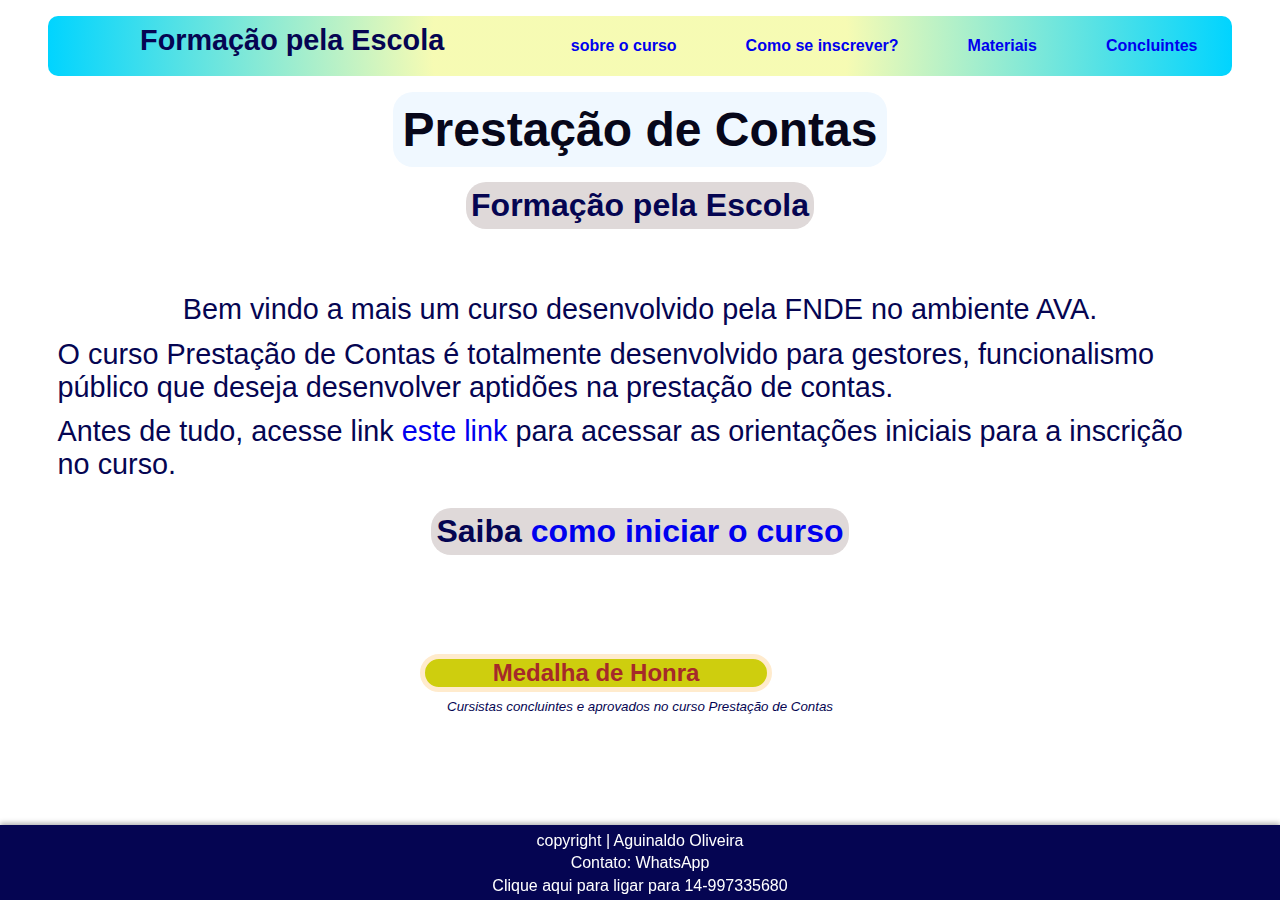
<file: index.html>
<!DOCTYPE html>
<html lang="pt-br">

<head>
	<meta charset="UTF-8" />
	<meta name="viewport" content="width=device-width, initial-scale=1.0" />
	<link rel="stylesheet" href="style.css" />
	<title>Prestação de Contas - Formação Pela Escola</title>
</head>

<body>
	<header>
		<nav>
			<div class="menu">


				<p>Formação pela Escola</p>
				
				<a href="sobre.html">sobre o curso</a>
				<a href="inscricao.html">Como se inscrever?</a>
				<a href="materiais.html">Materiais</a>
				<a href="concluintes.html">Concluintes</a>

			</div>
		</nav>



	</header>


	<main>

		<h1>Prestação de Contas</h1>
		<h2>Formação pela Escola</h2>

		<p>Bem vindo a mais um curso desenvolvido pela FNDE no ambiente AVA.</p>
		<p>
			O curso Prestação de Contas é totalmente desenvolvido para gestores,
			funcionalismo público que deseja desenvolver aptidões na prestação de contas.
		</p>

		<p>
			Antes de tudo, acesse link
			<a href="inscricao.html">
				<bold>este link</bold>
			</a> para acessar as
			orientações iniciais para a inscrição no curso.
		</p>


		<h2>Saiba <a href="InicioCurso.html"> como iniciar o curso</a></h2>
		</p>


		<a href="concluintes.html"</a><h3 class="honra">Medalha de Honra</h3>
		<p class="parmini">Cursistas concluintes e aprovados no curso Prestação de Contas</p>
	</main>


	<footer>

		<footer>

			<p>copyright | Aguinaldo Oliveira
			<p>Contato: <a
					href="https://api.whatsapp.com/send/?phone=%2B5514997335680&text&type=phone_number&app_absent=0">WhatsApp</a>
			</p>
			<p><a href="tel:+5514997335680">Clique aqui para ligar para 14-997335680 </a></p>


		</footer>


	</footer>
</body>

</html>
</file>
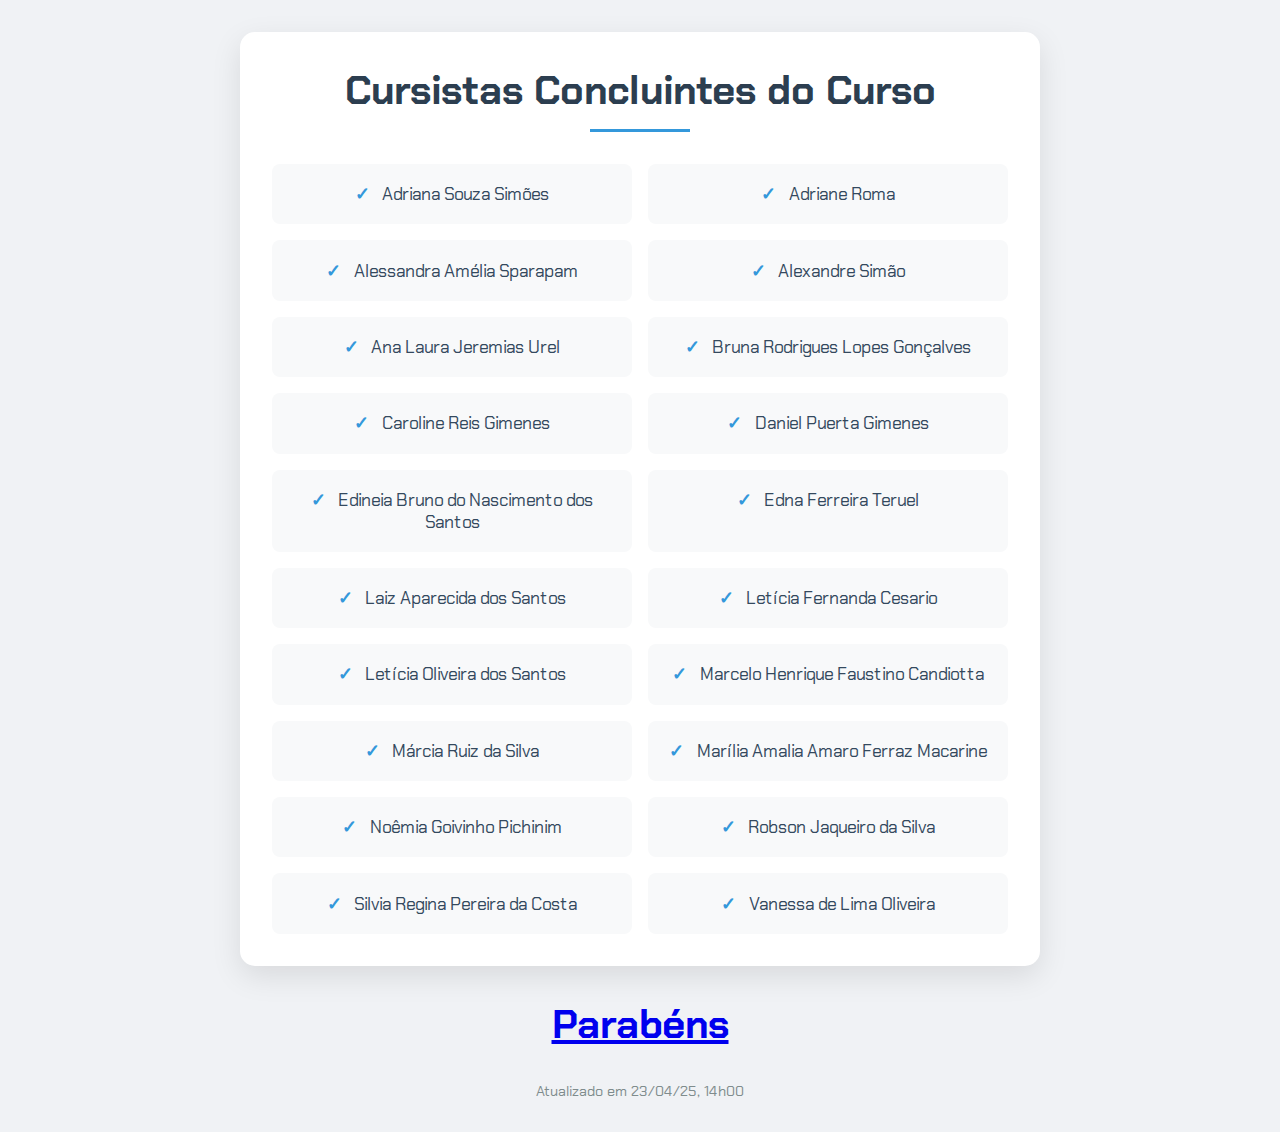
<file: concluintes.html>
<!DOCTYPE html>
<html lang="pt-br">

<head>
    <meta charset="UTF-8">
    <meta name="viewport" content="width=device-width, initial-scale=1.0">
    <title>Cursistas Concluintes</title>
    <style>
        @import url('https://fonts.googleapis.com/css2?family=Chakra+Petch:ital,wght@0,300;0,400;0,500;0,600;0,700;1,300;1,400;1,500;1,600;1,700&family=Open+Sans:ital,wght@0,300..800;1,300..800&family=Poppins:ital,wght@0,100;0,200;0,300;0,400;0,500;0,600;0,700;0,800;0,900;1,100;1,200;1,300;1,400;1,500&family=Roboto:ital,wght@0,100..900;1,100..900&family=Sarala:wght@400;700&display=swap');

        * {
            margin: 0;
            padding: 0;
            box-sizing: border-box;
            font-family: 'Chakra Petch', sans-serif;
        }

        html {
            font-size: 'Chakra Petch', Tahoma, Geneva, Verdana, sans-serif;
        }

        body {
            background: #f0f2f5;
            padding: 2rem;
        }

        .container {
            max-width: 800px;
            margin: 0 auto;
            background: white;
            padding: 2rem;
            border-radius: 15px;
            box-shadow: 0 10px 30px rgba(0, 0, 0, 0.1);
        }

        h2 {
            color: #2c3e50;
            text-align: center;
            font-size: 2.5rem;
            margin-bottom: 2rem;
            position: relative;
            padding-bottom: 1rem;
        }

        h2::after {
            content: '';
            position: absolute;
            bottom: 0;
            left: 50%;
            transform: translateX(-50%);
            width: 100px;
            height: 3px;
            background: #3498db;
        }

        .lista-cursistas {
            display: grid;
            grid-template-columns: repeat(auto-fit, minmax(250px, 1fr));
            gap: 1rem;
        }

        .lista-cursistas p {
            background: #f8f9fa;
            padding: 1.2rem;
            border-radius: 8px;
            color: #34495e;
            font-size: 1.1rem;
            transition: all 0.3s ease;
            text-align: center;
            position: relative;
            overflow: hidden;
        }

        .lista-cursistas p::before {
            content: '✓';
            color: #3498db;
            margin-right: 0.8rem;
            font-weight: bold;
        }

        .lista-cursistas p:hover {
            transform: translateY(-3px);
            box-shadow: 0 5px 15px rgba(52, 152, 219, 0.2);
            background: #fff;
        }

        .parc {
            text-align: center;
            margin-top: 2rem;
            font-size: 2.5rem;
            color: #2980b9;
        }

        .footpar {
            text-align: center;
            margin-top: 2rem;
            font-size: 0.9rem;
            color: #7f8c8d;


        }

        @media (max-width: 480px) {
            .container {
                padding: 1rem;
            }

            h2 {
                font-size: 1.8rem;
            }

            .lista-cursistas p {
                font-size: 1rem;
                padding: 1rem;
            }
        }
    </style>
</head>

<body>
    <div class="container">
        <h2>Cursistas Concluintes do Curso</h2>
        <div class="lista-cursistas">
            <p>Adriana Souza Simões</p>
            <p>Adriane Roma</p>
            <p>Alessandra Amélia Sparapam</p>
            <p>Alexandre Simão</p>
            <p>Ana Laura Jeremias Urel</p>
            <p>Bruna Rodrigues Lopes Gonçalves</p>
            <p>Caroline Reis Gimenes</p>
            <p>Daniel Puerta Gimenes</p>
            <p>Edineia Bruno do Nascimento dos Santos</p>
            <p>Edna Ferreira Teruel</p>
            <p>Laiz Aparecida dos Santos</p>
            <p>Letícia Fernanda Cesario</p>
            <p>Letícia Oliveira dos Santos</p>
            <p>Marcelo Henrique Faustino Candiotta</p>
            <p>Márcia Ruiz da Silva</p>
            <p>Marília Amalia Amaro Ferraz Macarine</p>
            <p>Noêmia Goivinho Pichinim</p>
            <p>Robson Jaqueiro da Silva</p>
            <p>Silvia Regina Pereira da Costa</p>
            <p>Vanessa de Lima Oliveira</p>
        </div>
    </div>

    <h3 class="parc"><a href="parabens.html">Parabéns</a></h3>
</body>


<footer>
    <p class="footpar">Atualizado em 23/04/25, 14h00</p>

</footer>

</html>
</file>
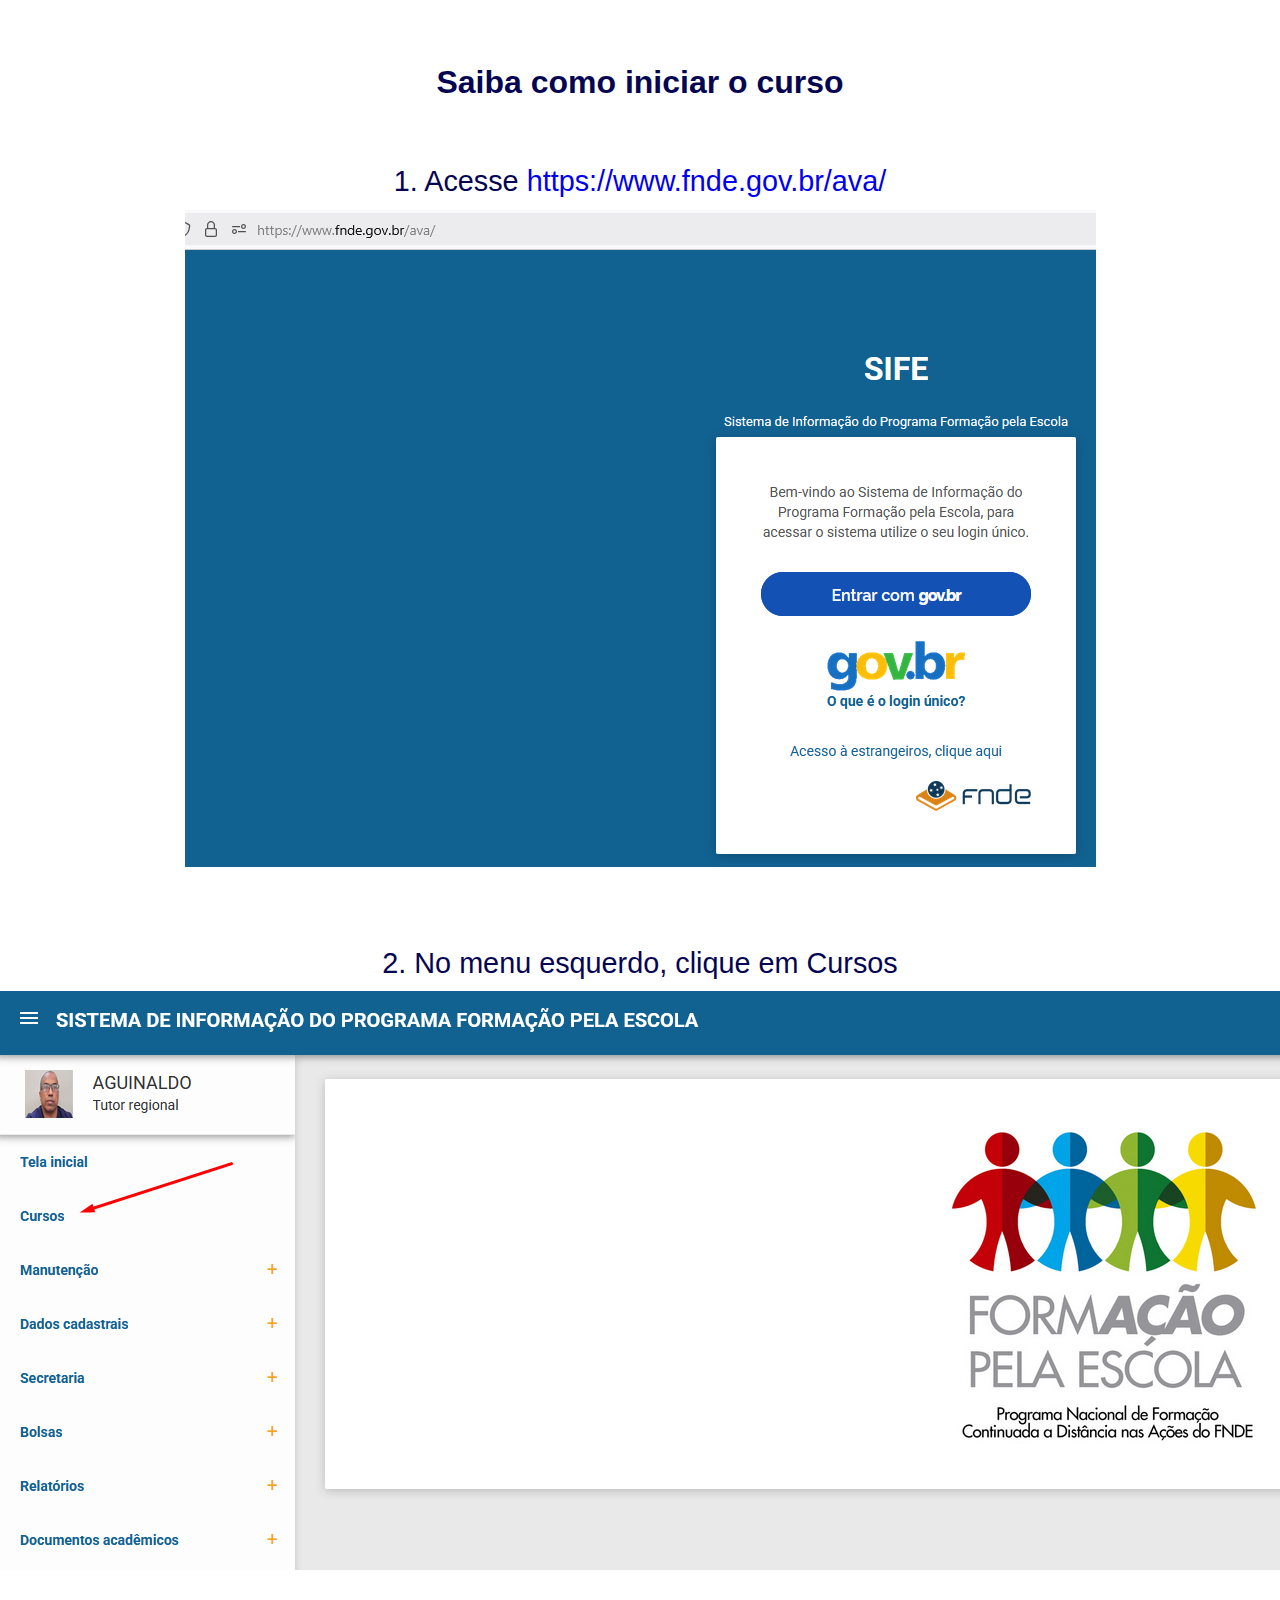
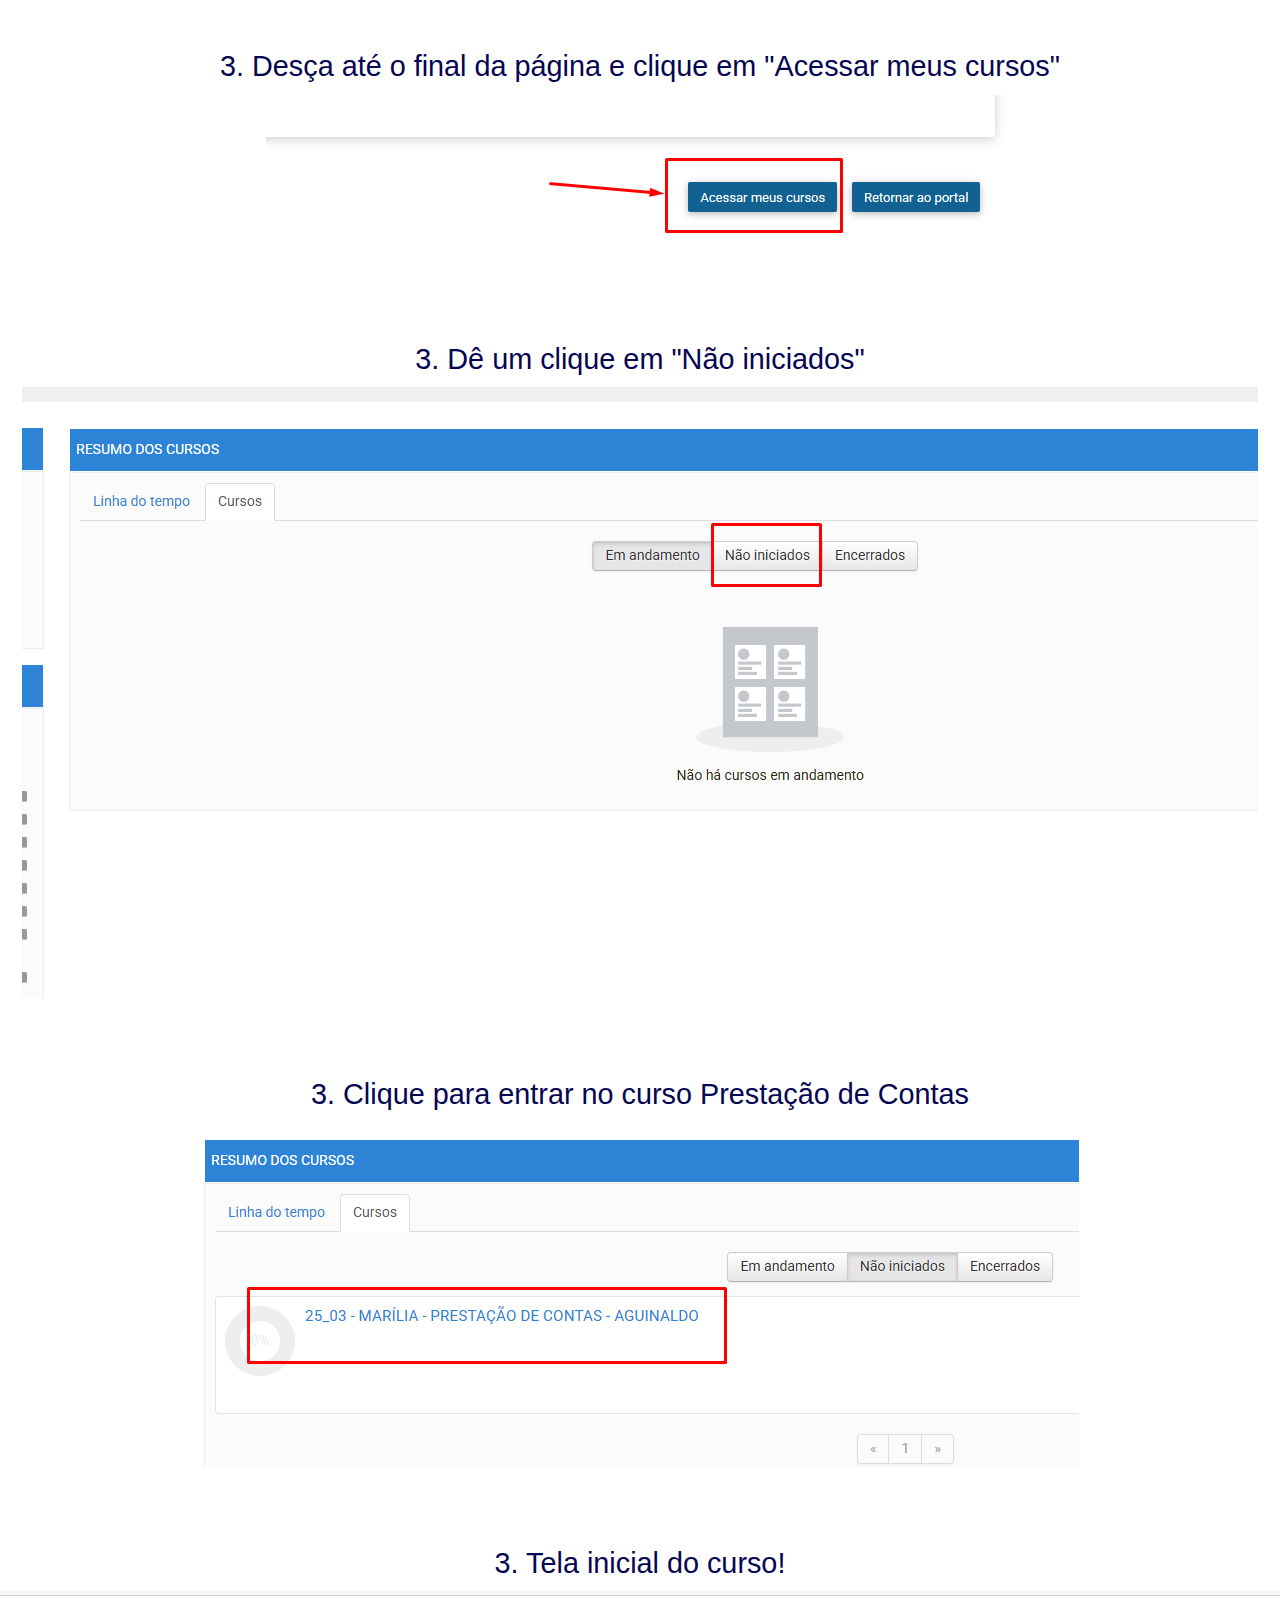
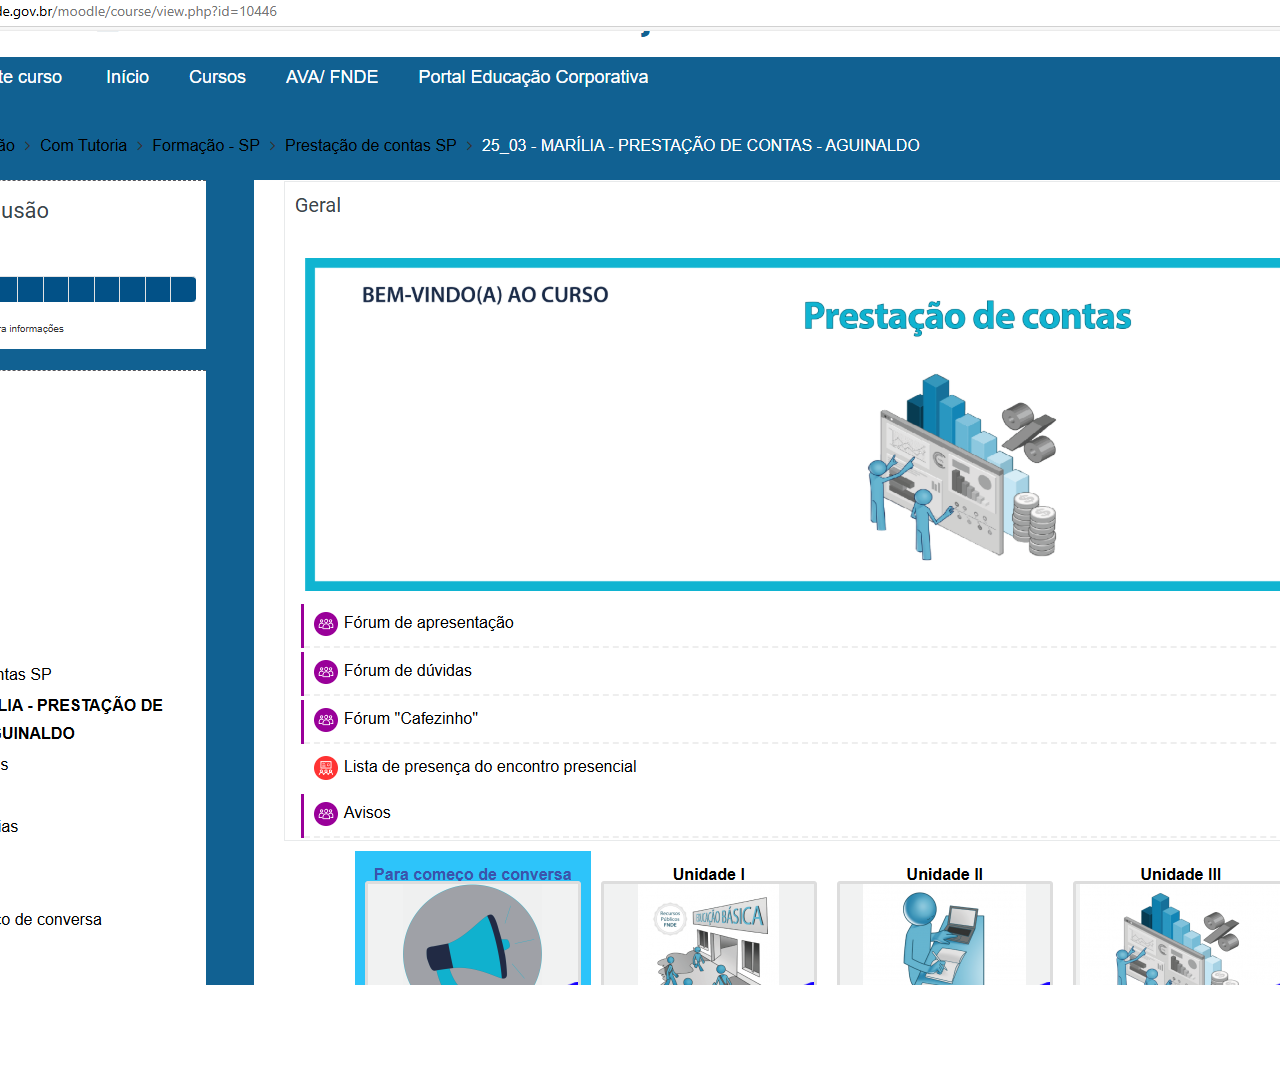
<file: InicioCurso.html>
<!DOCTYPE html>
<html lang="en">
<head>
    <meta charset="UTF-8">
    <meta name="viewport" content="width=device-width, initial-scale=1.0">
    <link rel="stylesheet" href="style.css">
    <title>InicioCurso</title>
</head>
<body>
    <h2>Saiba como iniciar o curso</h2>
<div class="inicio">
<p>1. Acesse  <a href="www.fnde.gov.br/ava/">https://www.fnde.gov.br/ava/ </a></p>
    <img src="img/fnde1.1.png" alt="">
</div>


<div class="inicio">
    <p>2. No menu esquerdo, clique em Cursos </p>
   <img src="img/fnde1.png" alt="">

    </div>


    
<div class="inicio">
    <p>3. Desça até o final da página e clique em "Acessar meus cursos" </p>
   <img src="img/fnde3.png" alt="">

    </div>

        
<div class="inicio">
    <p>3. Dê um clique em "Não iniciados" </p>
   <img src="img/fnde4x.png" alt="">

    </div>


            
<div class="inicio">
    <p>3. Clique para entrar no curso Prestação de Contas </p>
   <img src="img/fnde5.png" alt="">

    </div>


    <div class="inicio">
        <p>3. Tela inicial do curso! </p>
       <img src="img/fnde6.png" alt="">
    
        </div>
   
        




   
</body>
</html>
</file>
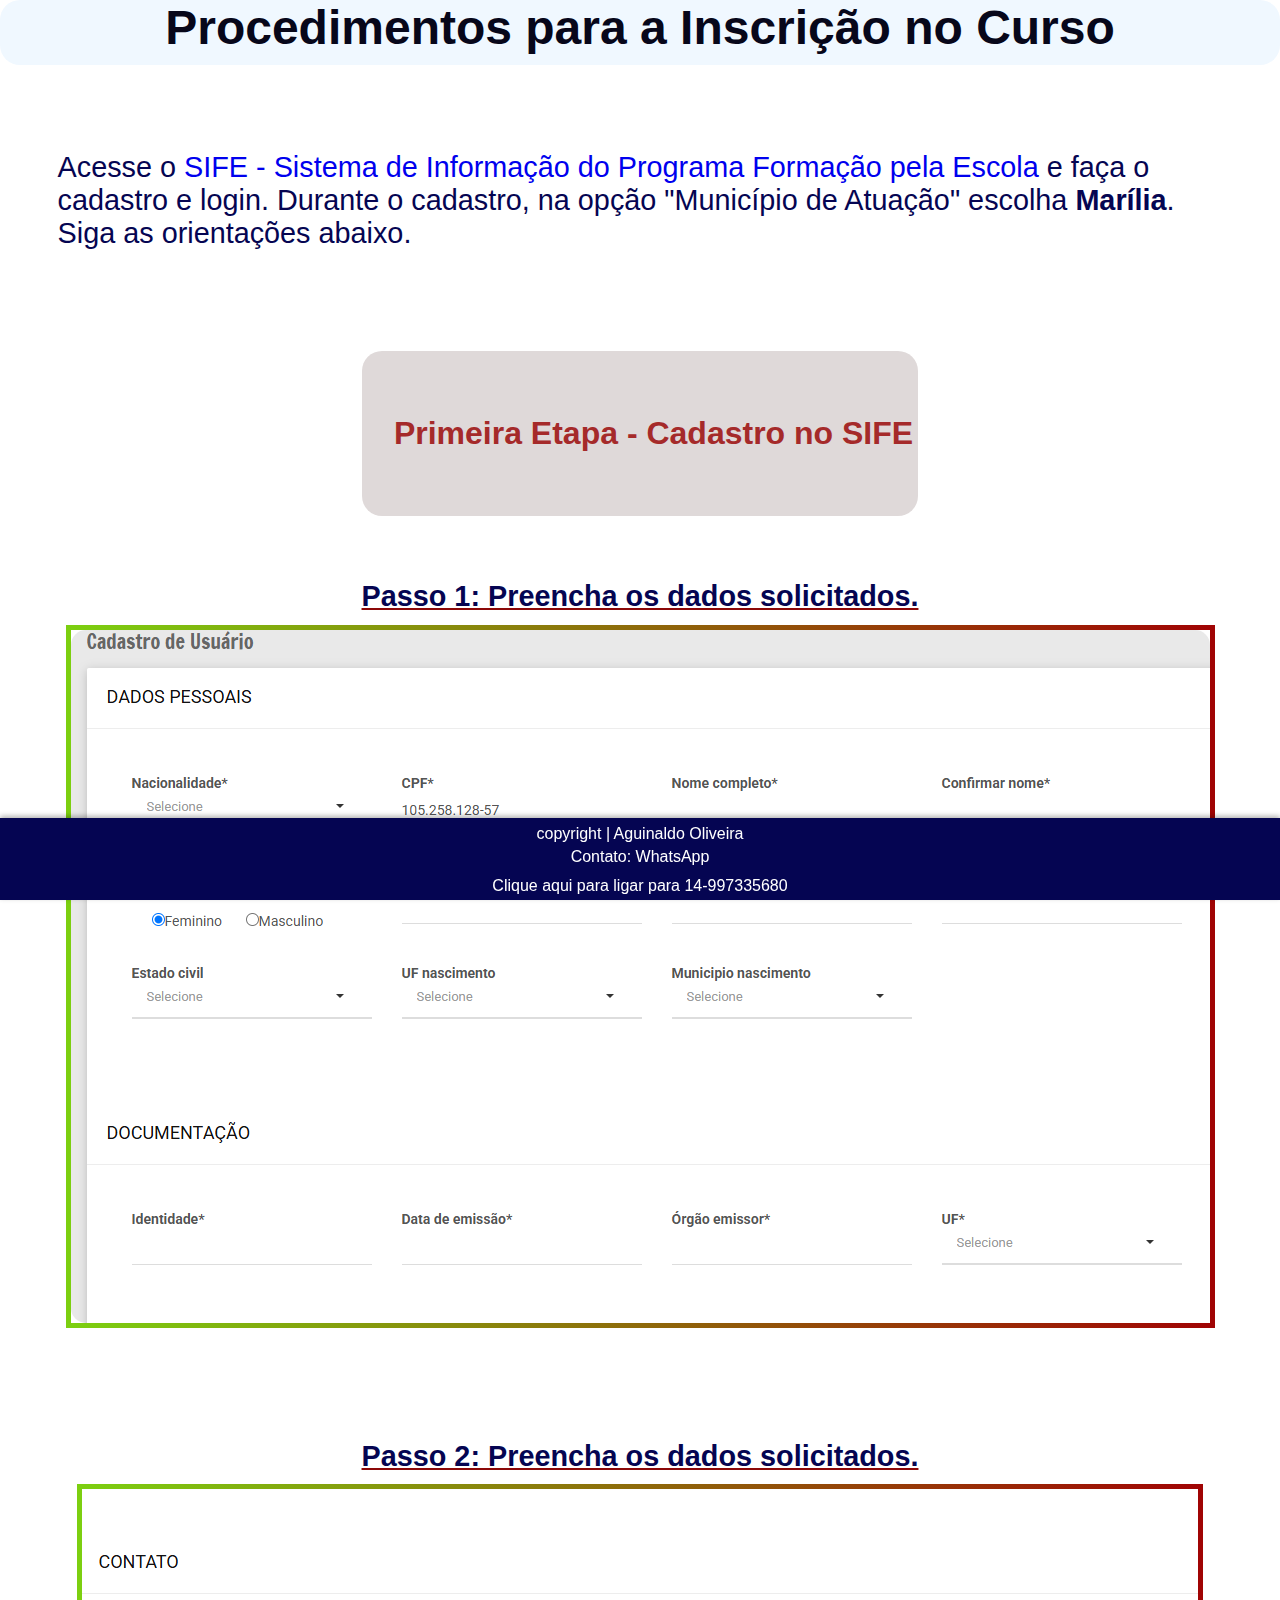
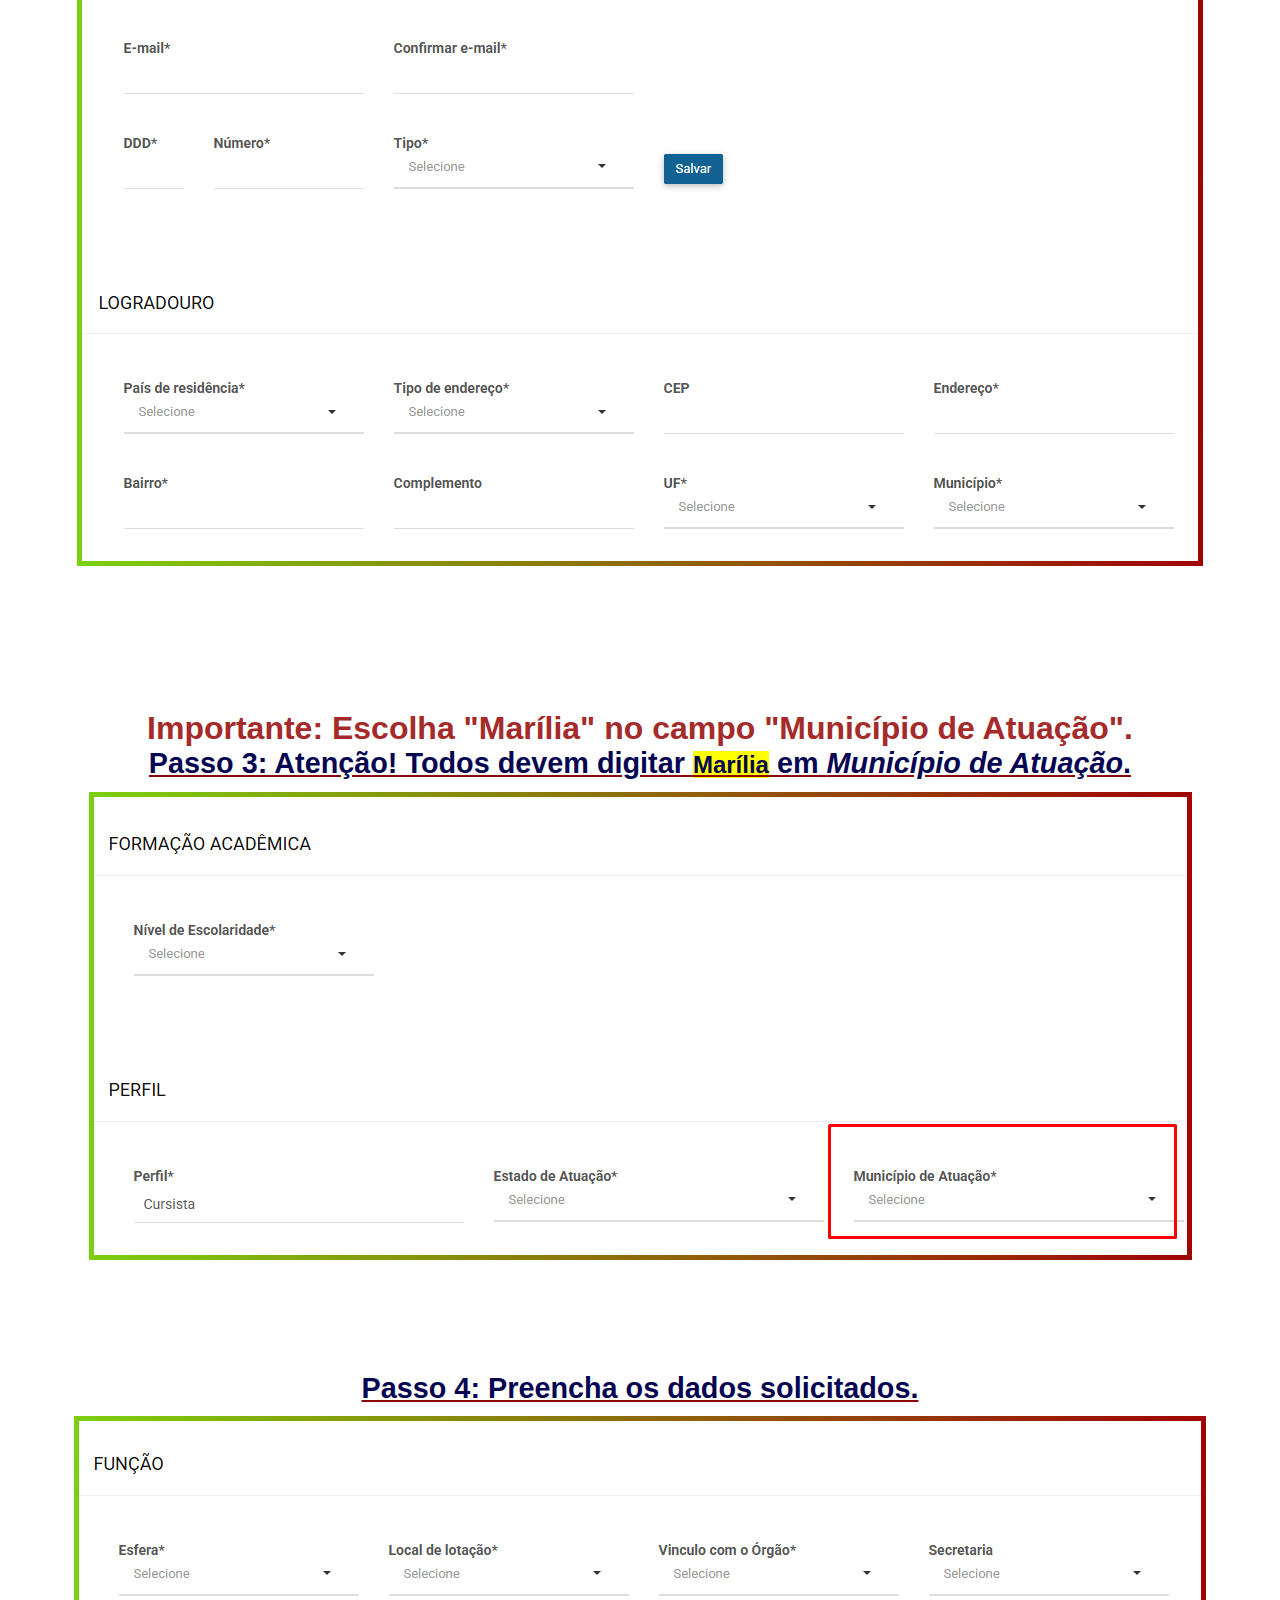
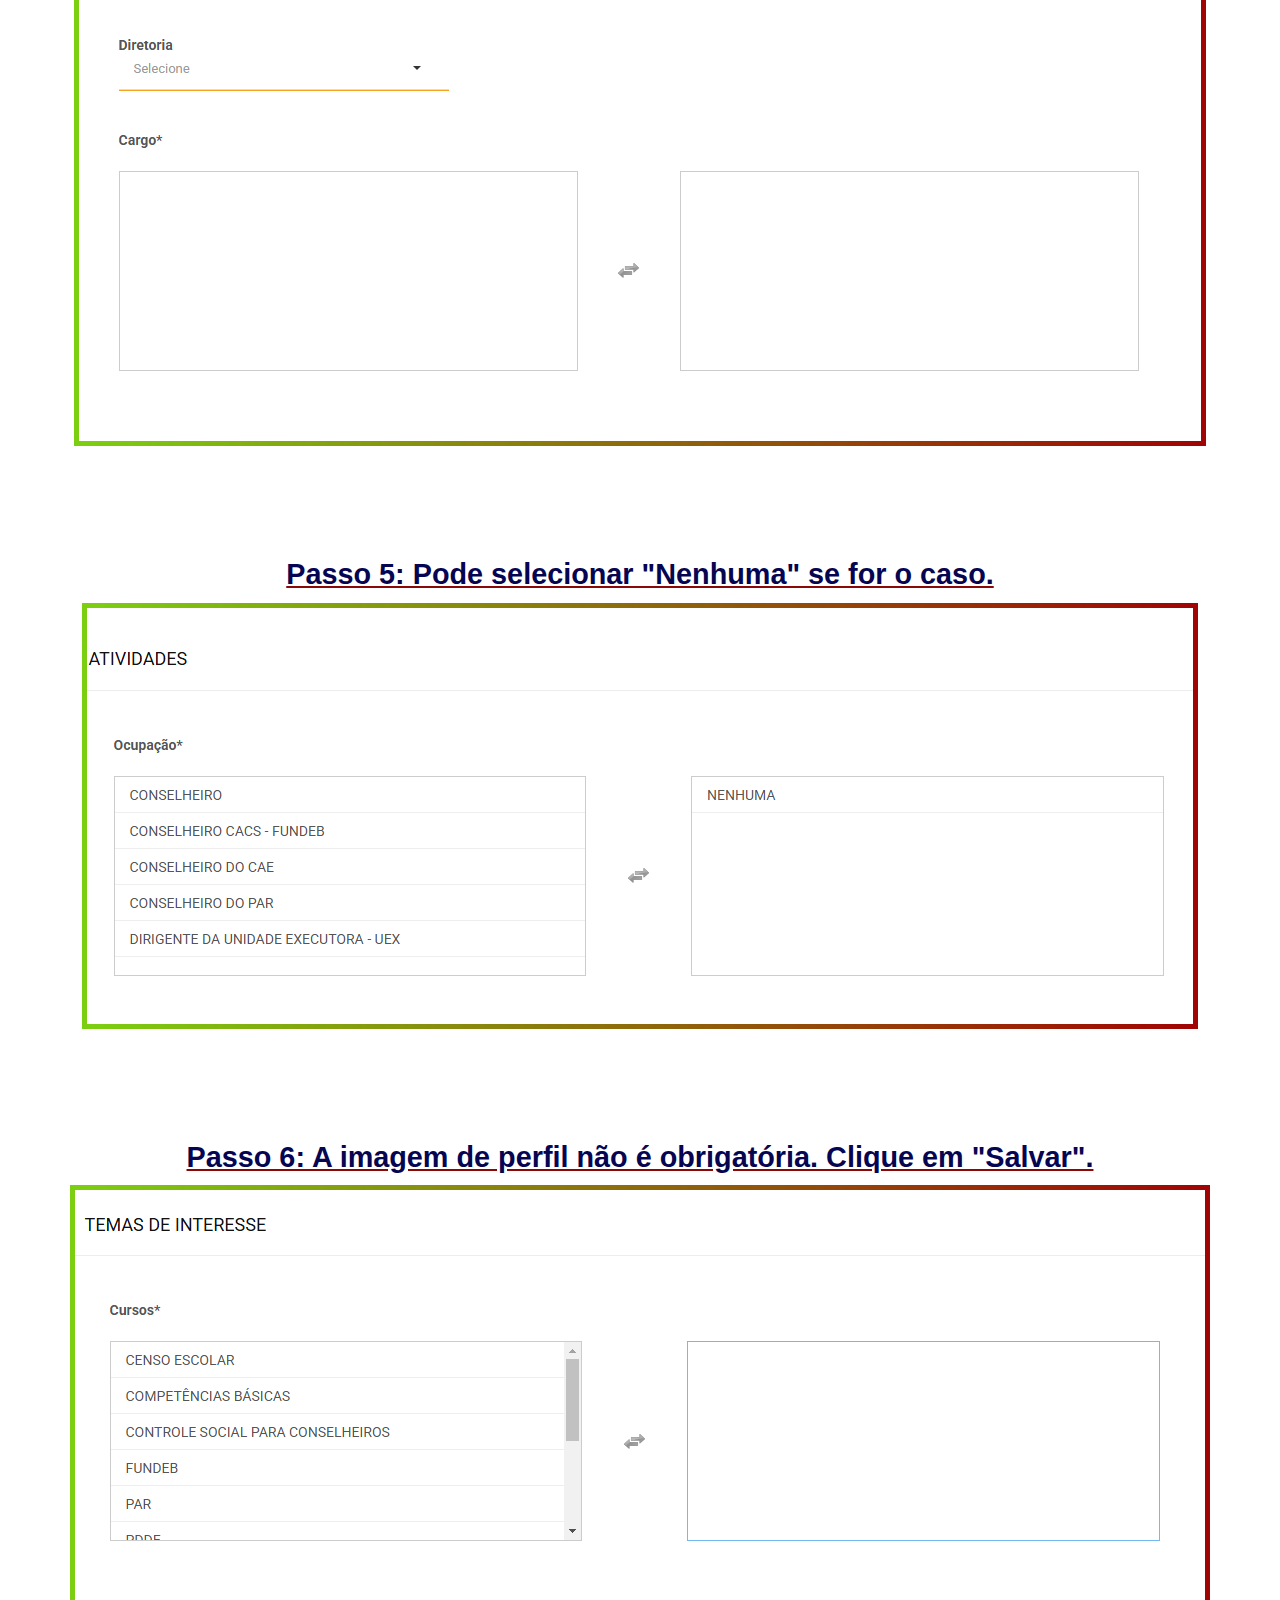
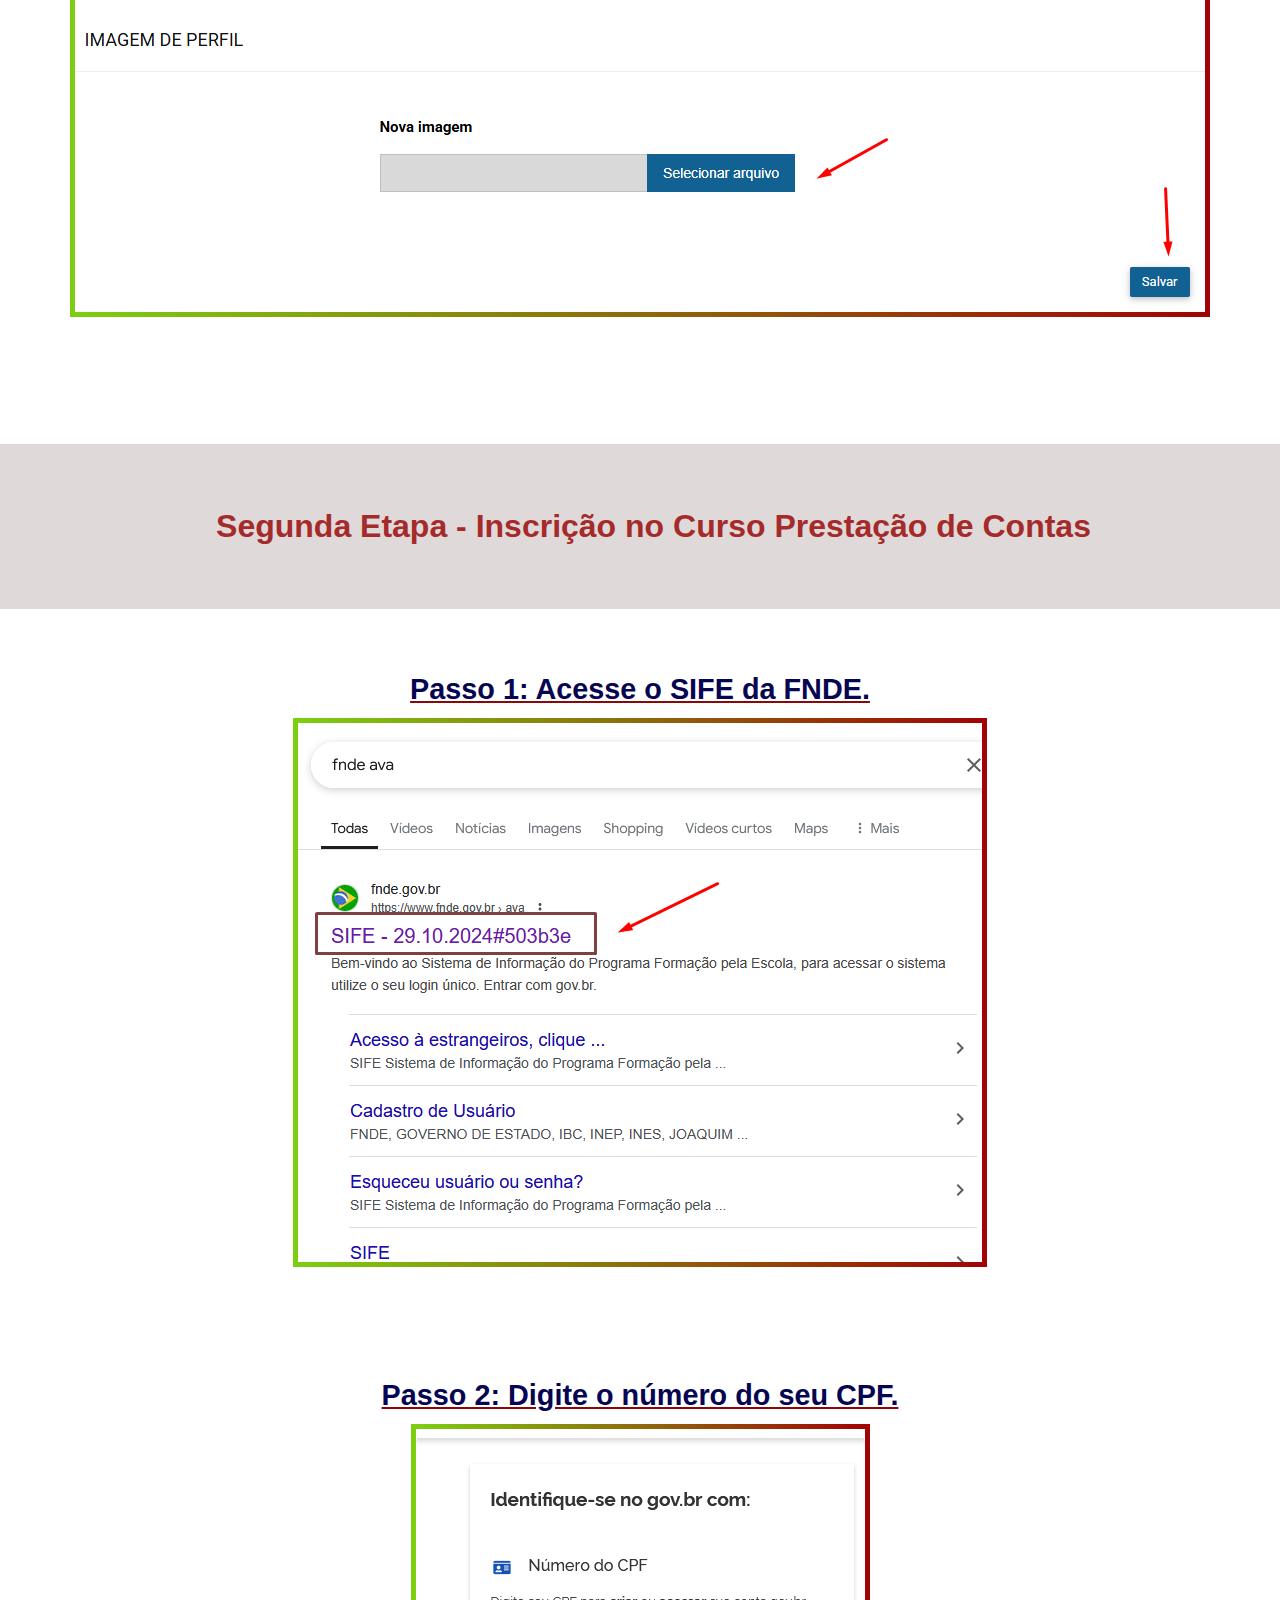
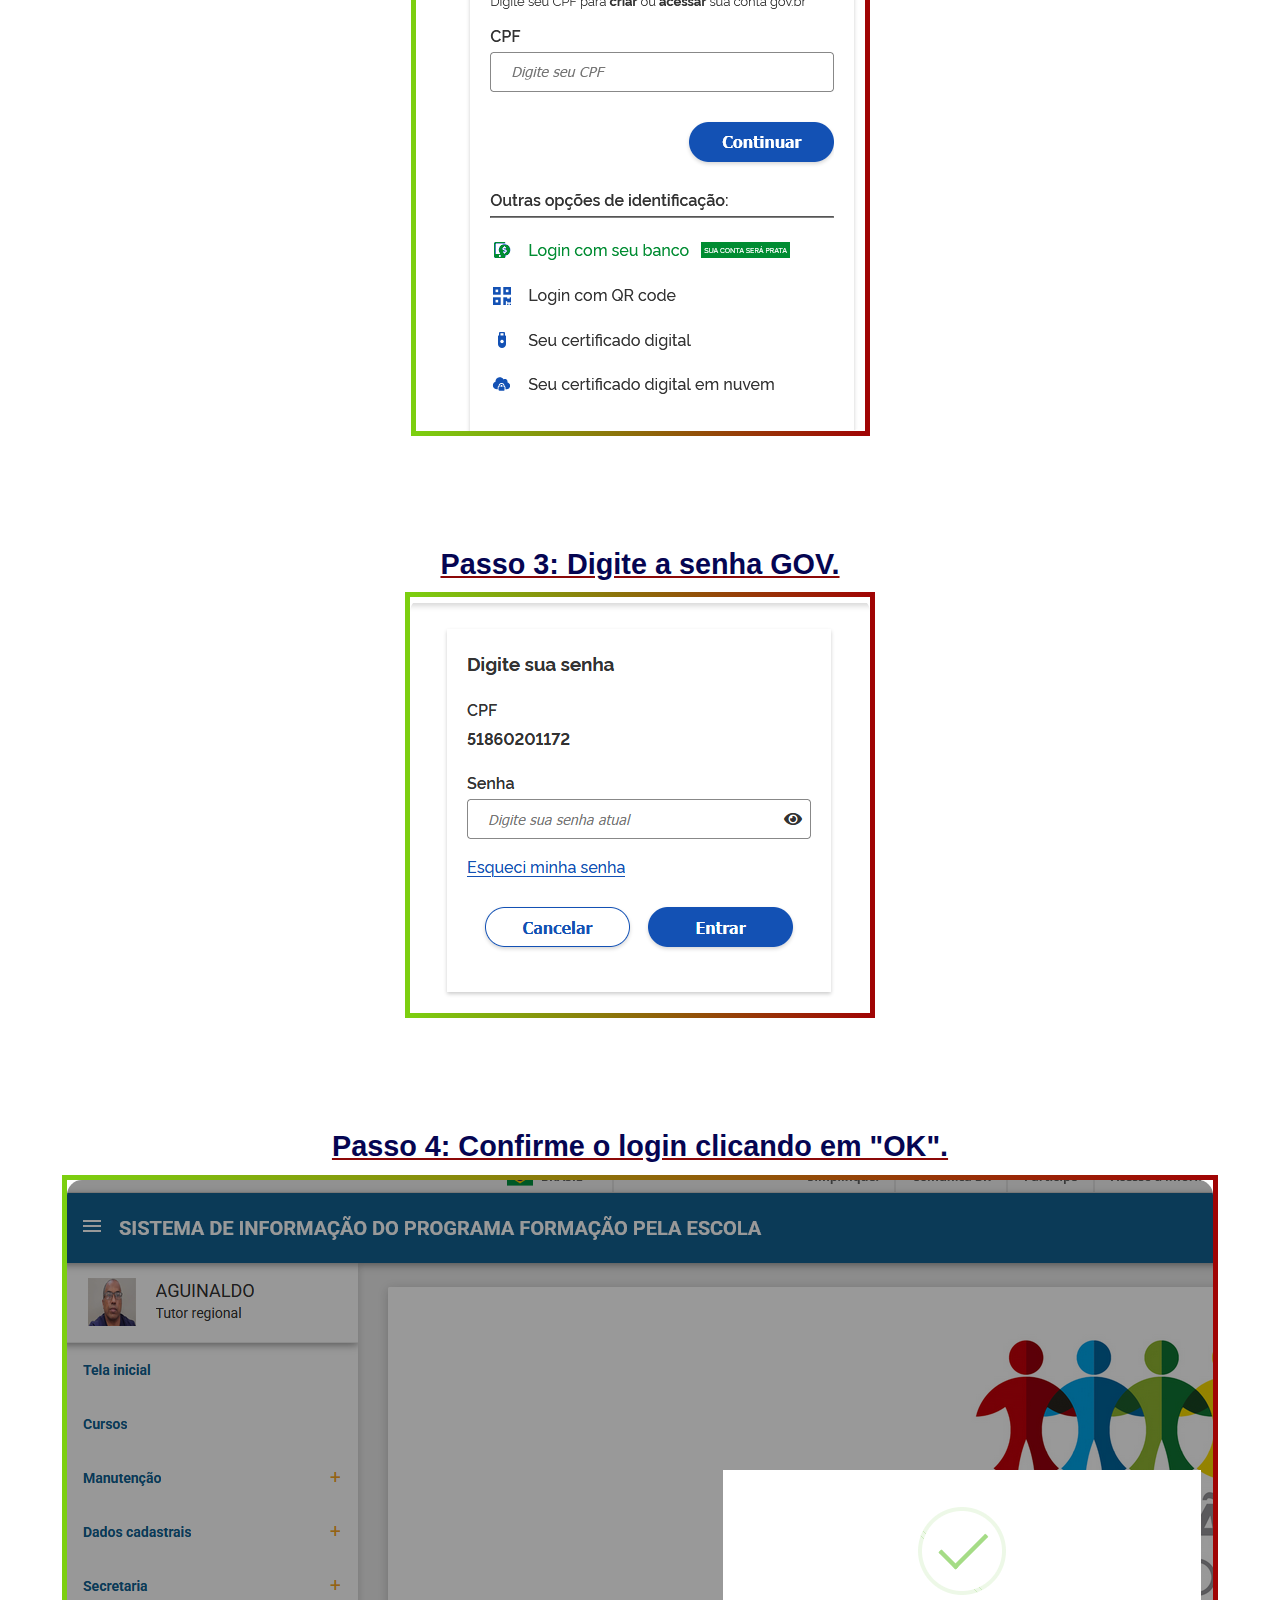
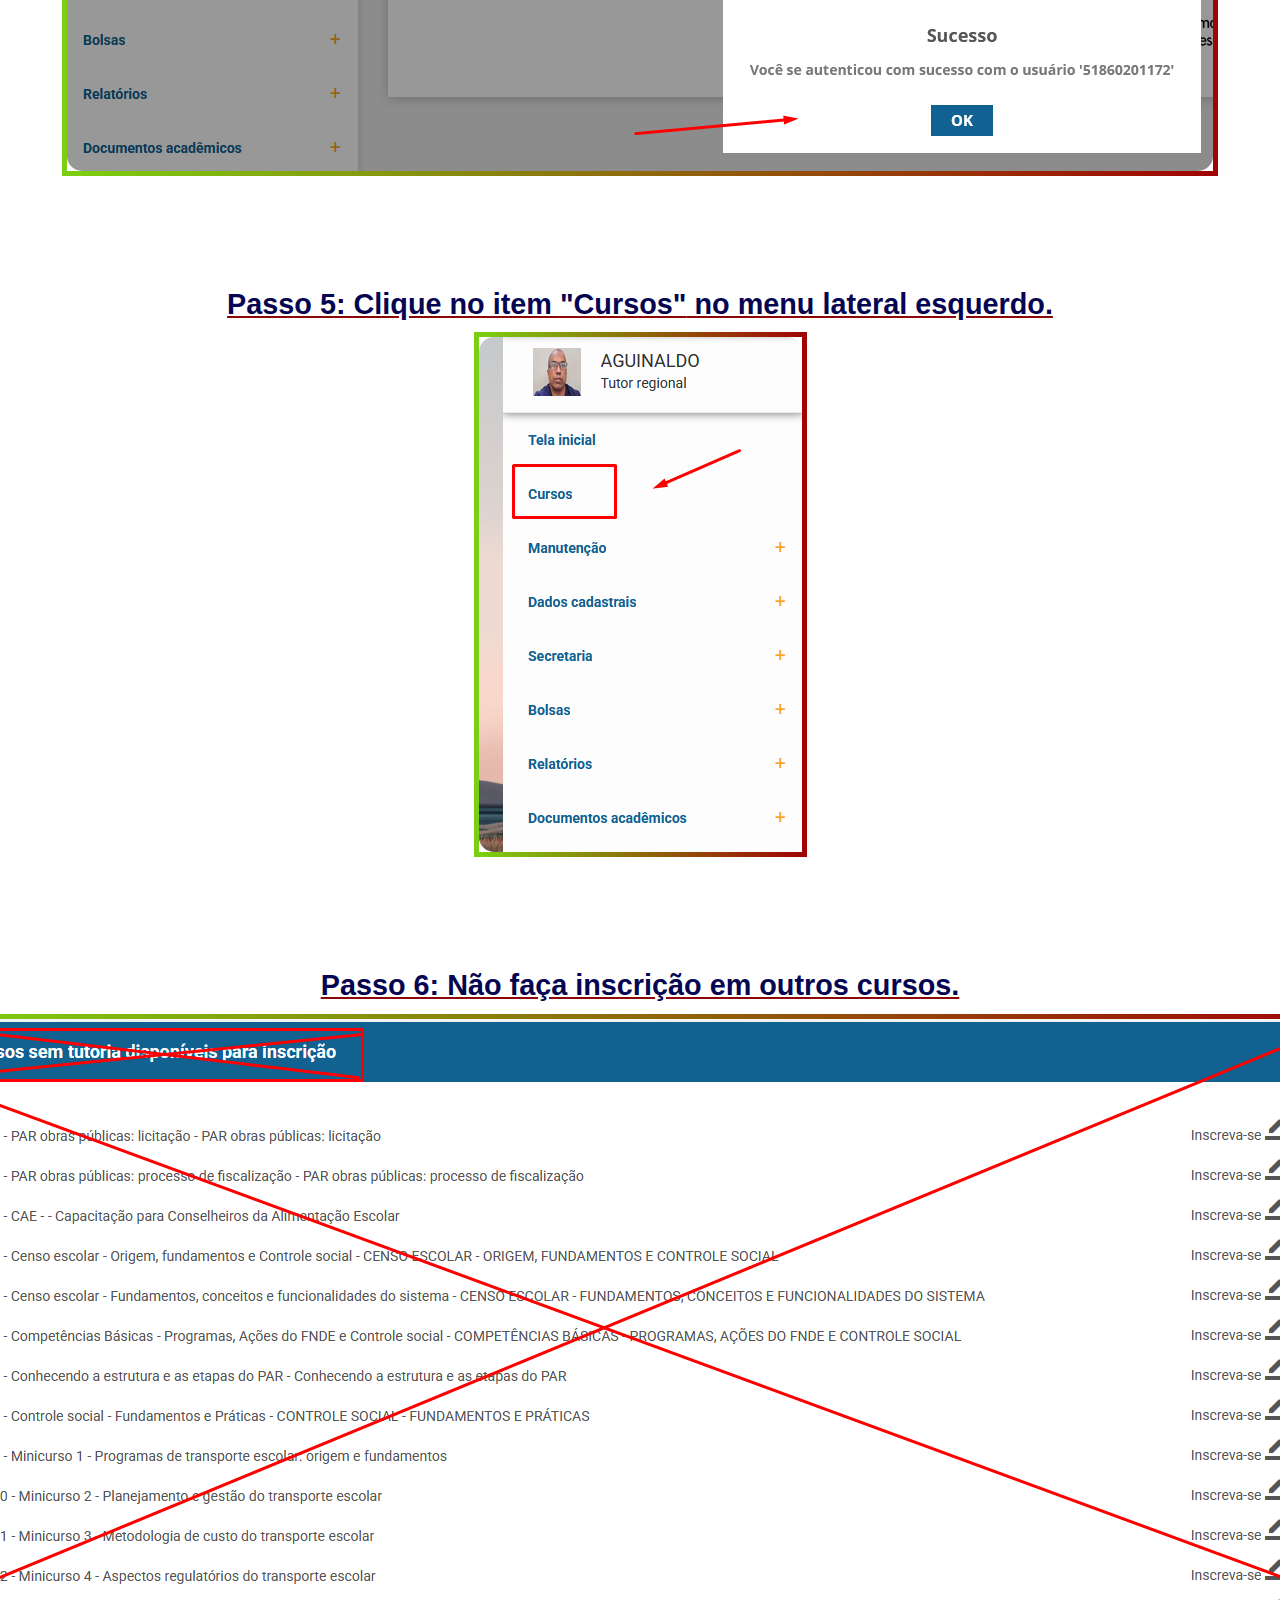
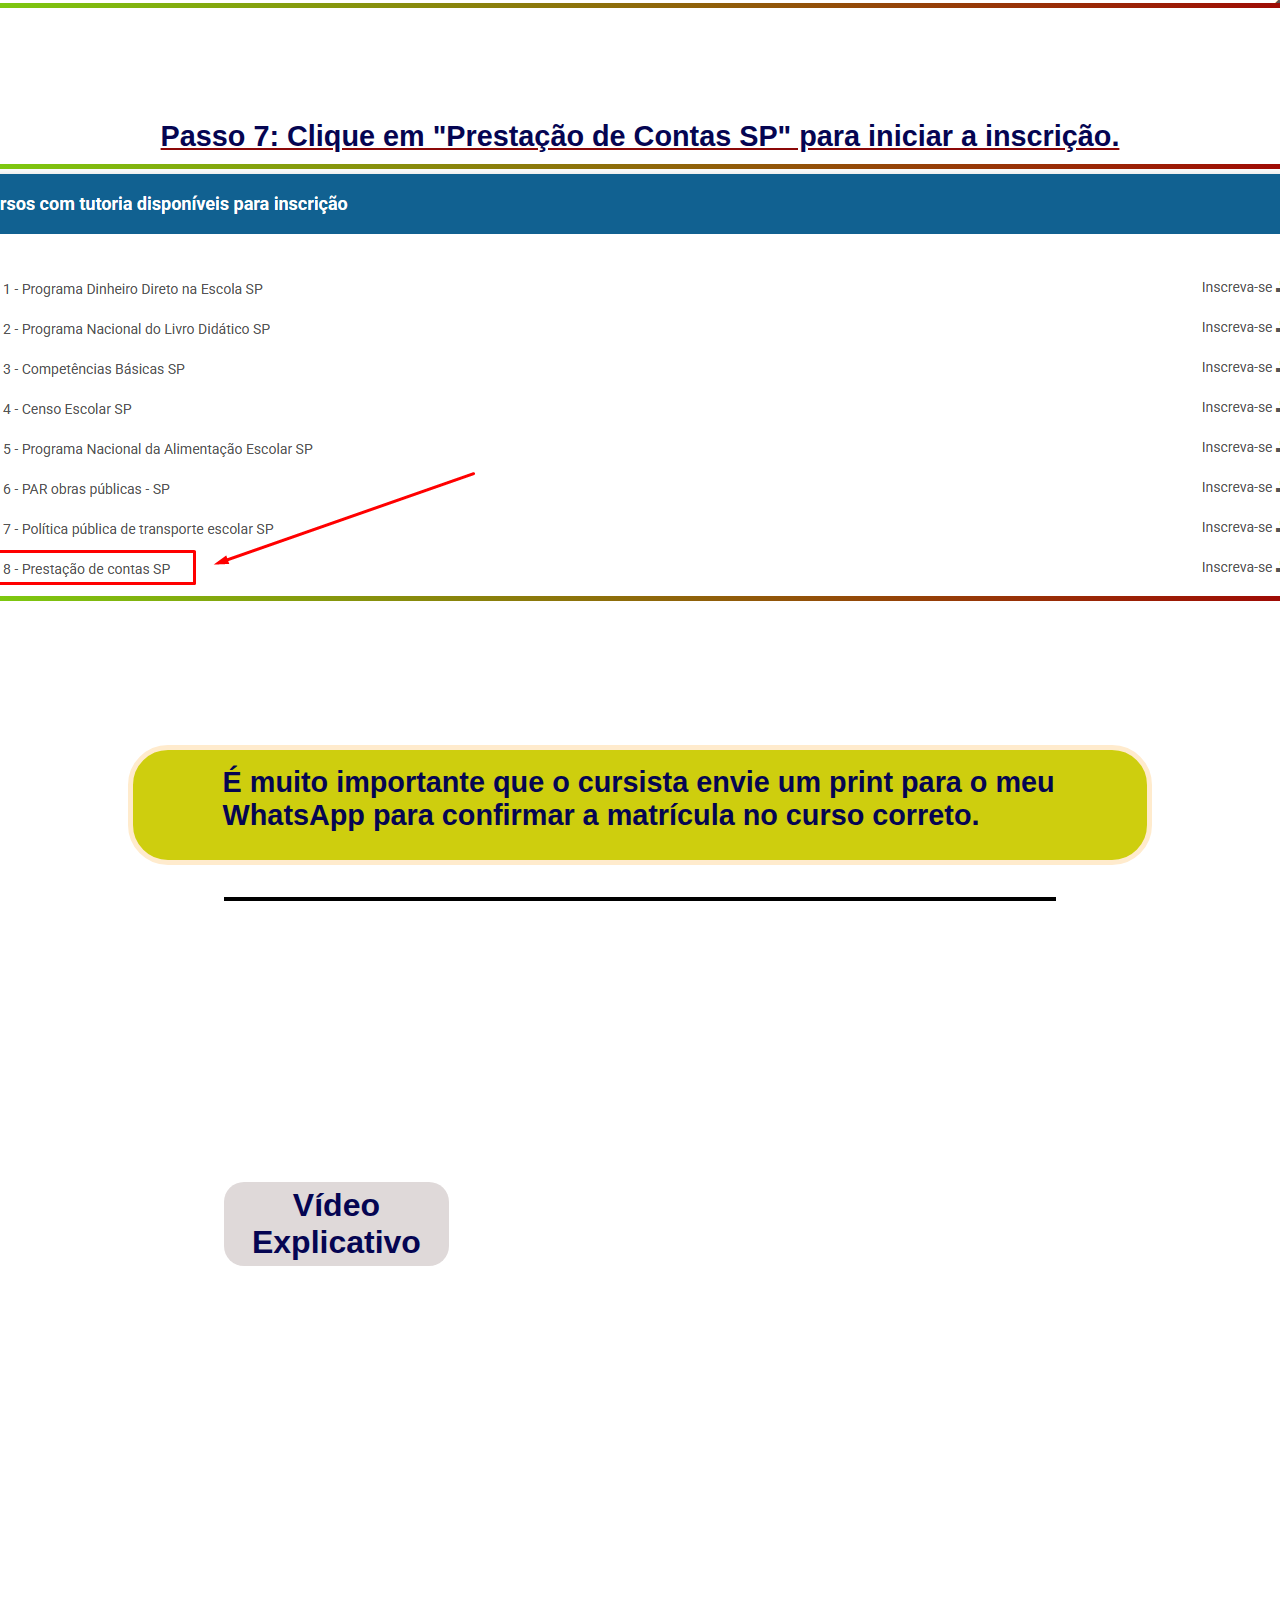
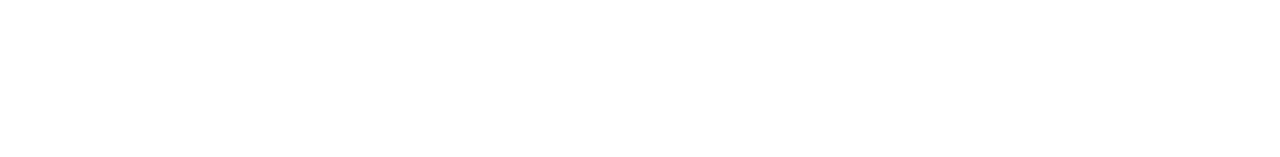
<file: inscricao.html>
<!DOCTYPE html>
<html lang="pt-br">

<head>
	<meta charset="UTF-8" />
	<meta name="viewport" content="width=device-width, initial-scale=1.0" />
	<link rel="stylesheet" href="style.css" />
	<title>Inscrição no curso Prestação de Contas</title>
</head>

<body>
	<header>
		<h1>Procedimentos para a Inscrição no Curso</h1>
	</header>

	<main>
		<section>
			<p class="inicial">
				Acesse o <a href="https://www.fnde.gov.br/ava" target="_blank">SIFE - Sistema de Informação do Programa
					Formação pela Escola</a> e faça o cadastro e login. 
					Durante o cadastro, na opção "Município de
				Atuação" escolha <strong>Marília</strong>. Siga as orientações abaixo.
			</p>
		</section>

		<section>
			<div class="prints">
			<h2 class="tituloh2">Primeira Etapa - Cadastro no SIFE</h2>

			<p class="legenda">Passo 1: Preencha os dados solicitados.</p>
			<img src="img/8.png" class="print-img" alt="Tela de cadastro no SIFE" />

			<p class="legenda">Passo 2: Preencha os dados solicitados.</p>
			<img src="img/9.png" class="print-img" alt="Tela de preenchimento de dados pessoais" />

			<h3>Importante: Escolha "Marília" no campo "Município de Atuação".</h3>
			<p class="legenda">
				Passo 3: Atenção! Todos devem digitar <span class="marilia">Marília</span> em <em>Município de
					Atuação</em>.
			</p>
			<img src="img/10.png" class="print-img" alt="Selecionando Marília no campo" />

			<p class="legenda">Passo 4: Preencha os dados solicitados.</p>
			<img src="img/11.png" class="print-img" alt="Tela de informações adicionais" />

			<p class="legenda">Passo 5: Pode selecionar "Nenhuma" se for o caso.</p>
			<img src="img/12.png" class="print-img" alt="Tela de seleção de preferências" />

			<p class="legenda">Passo 6: A imagem de perfil não é obrigatória. Clique em "Salvar".</p>
			<img src="img/13.png" class="print-img" alt="Tela final de cadastro" />
		</div>
		</section>

		<section>
			<h2 class="tituloh2">Segunda Etapa - Inscrição no Curso Prestação de Contas</h2>

			<div class="prints">
				<p class="legenda">Passo 1: Acesse o SIFE da FNDE.</p>
				<img src="img/1.png" class="print-img" alt="Tela inicial do SIFE" />

				<p class="legenda">Passo 2: Digite o número do seu CPF.</p>
				<img src="img/2.png" class="print-img" alt="Campo de CPF" />

				<p class="legenda">Passo 3: Digite a senha GOV.</p>
				<img src="img/3.png" class="print-img" alt="Campo de senha" />

				<p class="legenda">Passo 4: Confirme o login clicando em "OK".</p>
				<img src="img/4.png" class="print-img" alt="Botão de confirmação" />

				<p class="legenda">Passo 5: Clique no item <span>"Cursos"</span> no menu lateral esquerdo.</p>
				<img src="img/5.png" class="print-img" alt="Acessando menu Cursos" />

				<p class="legenda">Passo 6: Não faça inscrição em outros cursos.</p>
				<img src="img/6.png" class="print-img" alt="Lista de cursos disponíveis" />

				<p class="legenda">Passo 7: Clique em "Prestação de Contas SP" para iniciar a inscrição.</p>
				<img src="img/7.png" class="print-img" alt="Selecionando curso correto" />
			</div>
		</section>

		<aside class="destaque">
			<p>É muito importante que o cursista envie um print para o meu WhatsApp para confirmar a matrícula no curso
				correto.</p>
		</aside>

		<section class="video">
			<h2>Vídeo Explicativo</h2>
			<iframe src="https://www.youtube.com/embed/h7cl3pEOLCA" frameborder="0" width="90%" height="600"></iframe>
		</section>
	</main>

<footer>

<p>copyright | Aguinaldo Oliveira
	<p>Contato: <a href="https://api.whatsapp.com/send/?phone=%2B5514997335680&text&type=phone_number&app_absent=0">WhatsApp</a></p>
</p>

<p><a href="tel:+5514997335680">Clique aqui para ligar para 14-997335680 </a></p>


</footer>




</body>

</html>
</file>
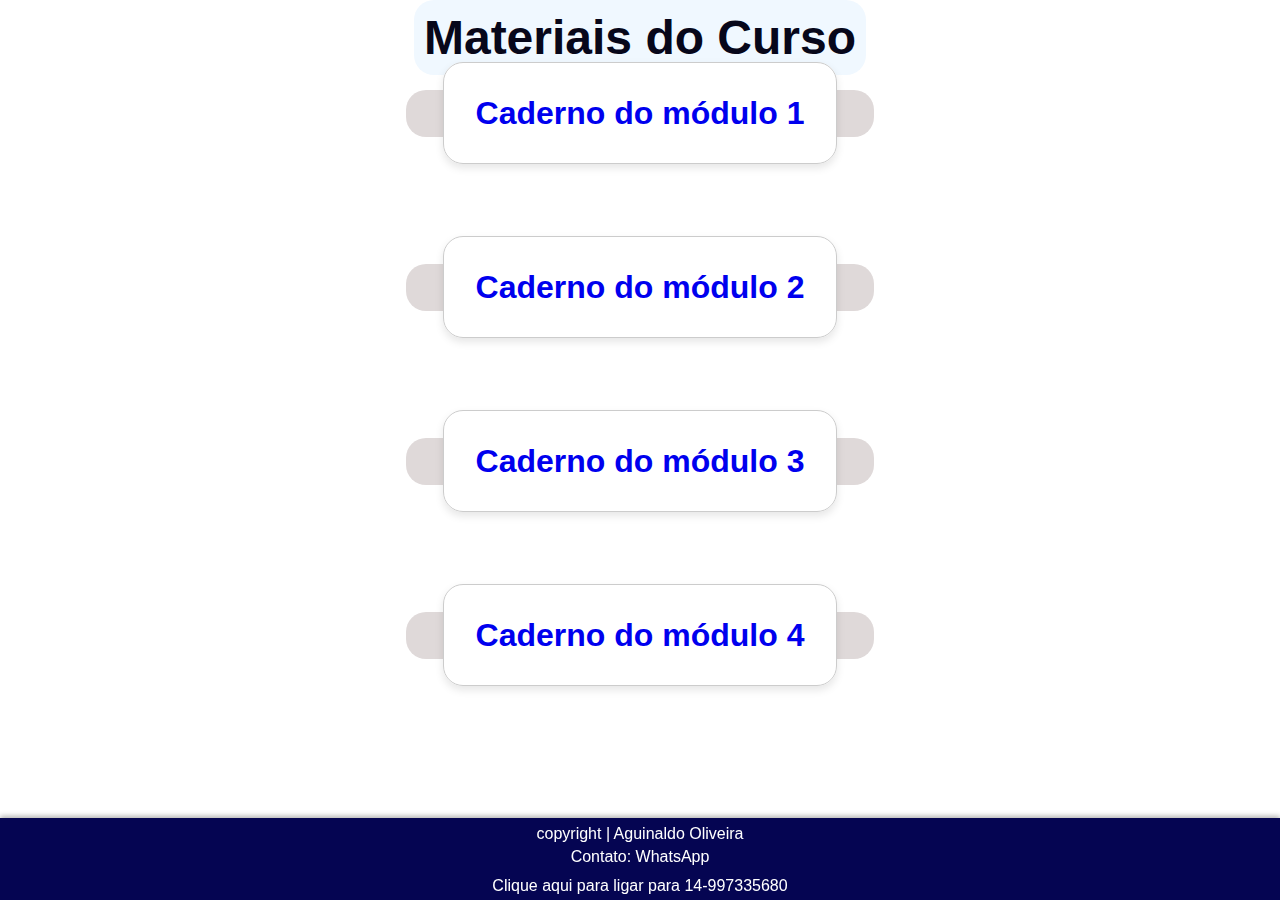
<file: materiais.html>
<!DOCTYPE html>
<html lang="pt-br">
<head>
    <meta charset="UTF-8">
    <meta name="viewport" content="width=device-width, initial-scale=1.0">
    <link rel="stylesheet" href="style.css">
    <title>Materiais do Curso</title>
</head>
<body>
    

    <main>


   

    <h1>Materiais do Curso</h1>

<div class="materiais">

    <h2><a href="Material/CRS_CONT_PC_UnidadeI.pdf" class="mater2">Caderno do módulo 1</a></h2>
</div>

<div class="materiais">




    <h2><a href="#" class="mater2">Caderno do módulo 2</a></h2>
</div>


<div class="materiais">




    <h2><a href="#" class="mater2">Caderno do módulo 3</a></h2>
</div>



<div class="materiais">




    <h2><a href="#" class="mater2">Caderno do módulo 4</a></h2>
</div>





</main>




<footer>

    <footer>

        <p>copyright | Aguinaldo Oliveira
            <p>Contato: <a href="https://api.whatsapp.com/send/?phone=%2B5514997335680&text&type=phone_number&app_absent=0">WhatsApp</a></p>
        </p>
        
        <p><a href="tel:+5514997335680">Clique aqui para ligar para 14-997335680 </a></p>
        
        
        </footer>



</body>
</html>
</file>
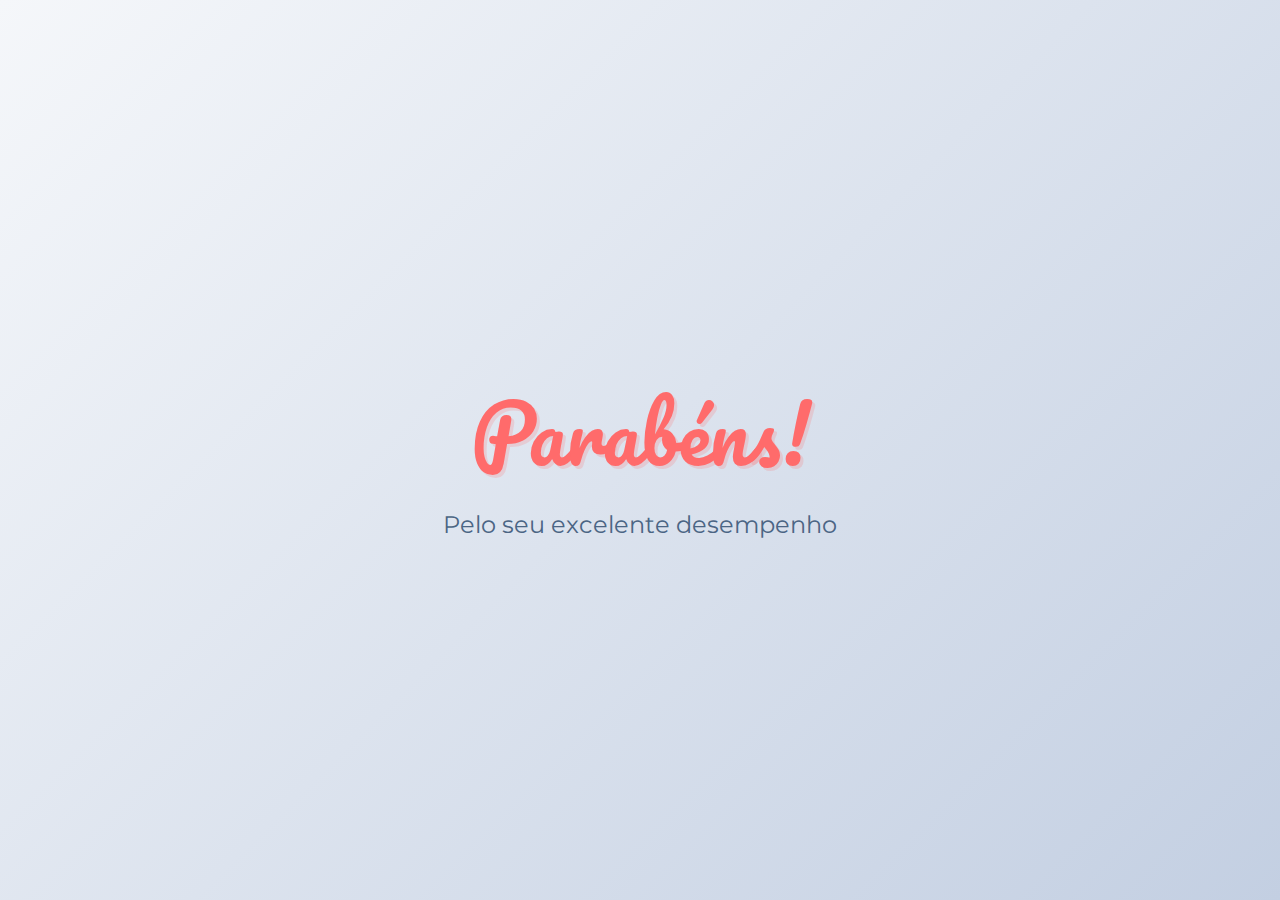
<file: parabens.html>
<!DOCTYPE html>
<html lang="pt-br">
<head>
    <meta charset="UTF-8">
    <meta name="viewport" content="width=device-width, initial-scale=1.0">
    <title>Parabéns Especial</title>
    <style>
        @import url('https://fonts.googleapis.com/css2?family=Pacifico&family=Montserrat:wght@700&display=swap');
        
        body {
            margin: 0;
            padding: 0;
            display: flex;
            justify-content: center;
            align-items: center;
            min-height: 100vh;
            background: linear-gradient(135deg, #f5f7fa 0%, #c3cfe2 100%);
            overflow: hidden;
        }
        
        .congrats-container {
            text-align: center;
            position: relative;
            z-index: 1;
        }
        
        .congrats-text {
            font-family: 'Pacifico', cursive;
            font-size: 5rem;
            color: #ff6b6b;
            text-shadow: 3px 3px 0 rgba(255,107,107,0.2);
            margin-bottom: 2rem;
            animation: bounce 2s infinite;
        }
        
        .subtext {
            font-family: 'Montserrat', sans-serif;
            font-size: 1.5rem;
            color: #4b6584;
            margin-top: -1.5rem;
        }
        
        .confetti {
            position: absolute;
            width: 15px;
            height: 15px;
            background-color: #fdcb6e;
            opacity: 0;
        }
        
        @keyframes bounce {
            0%, 100% { transform: translateY(0); }
            50% { transform: translateY(-20px); }
        }
        
        @keyframes fall {
            0% { 
                transform: translateY(-100vh) rotate(0deg);
                opacity: 1;
            }
            100% { 
                transform: translateY(100vh) rotate(360deg);
                opacity: 0;
            }
        }
        
        /* Responsivo */
        @media (max-width: 768px) {
            .congrats-text {
                font-size: 3rem;
            }
            .subtext {
                font-size: 1rem;
            }
        }
    </style>
</head>
<body>
    <div class="congrats-container">
        <div class="congrats-text">Parabéns!</div>
        <div class="subtext">Pelo seu excelente desempenho</div>
    </div>

    <script>
        // Cria efeito de confete
        function createConfetti() {
            const colors = ['#ff6b6b', '#fdcb6e', '#00b894', '#0984e3', '#6c5ce7'];
            
            for (let i = 0; i < 100; i++) {
                const confetti = document.createElement('div');
                confetti.className = 'confetti';
                confetti.style.left = Math.random() * 100 + 'vw';
                confetti.style.backgroundColor = colors[Math.floor(Math.random() * colors.length)];
                confetti.style.animation = `fall ${Math.random() * 3 + 2}s linear forwards`;
                confetti.style.animationDelay = Math.random() * 5 + 's';
                document.body.appendChild(confetti);
            }
        }
        
        // Inicia quando a página carrega
        window.onload = function() {
            createConfetti();
            
            // Adiciona mais confetes periodicamente
            setInterval(() => {
                createConfetti();
            }, 3000);
        };
    </script>
</body>
</html>
</file>
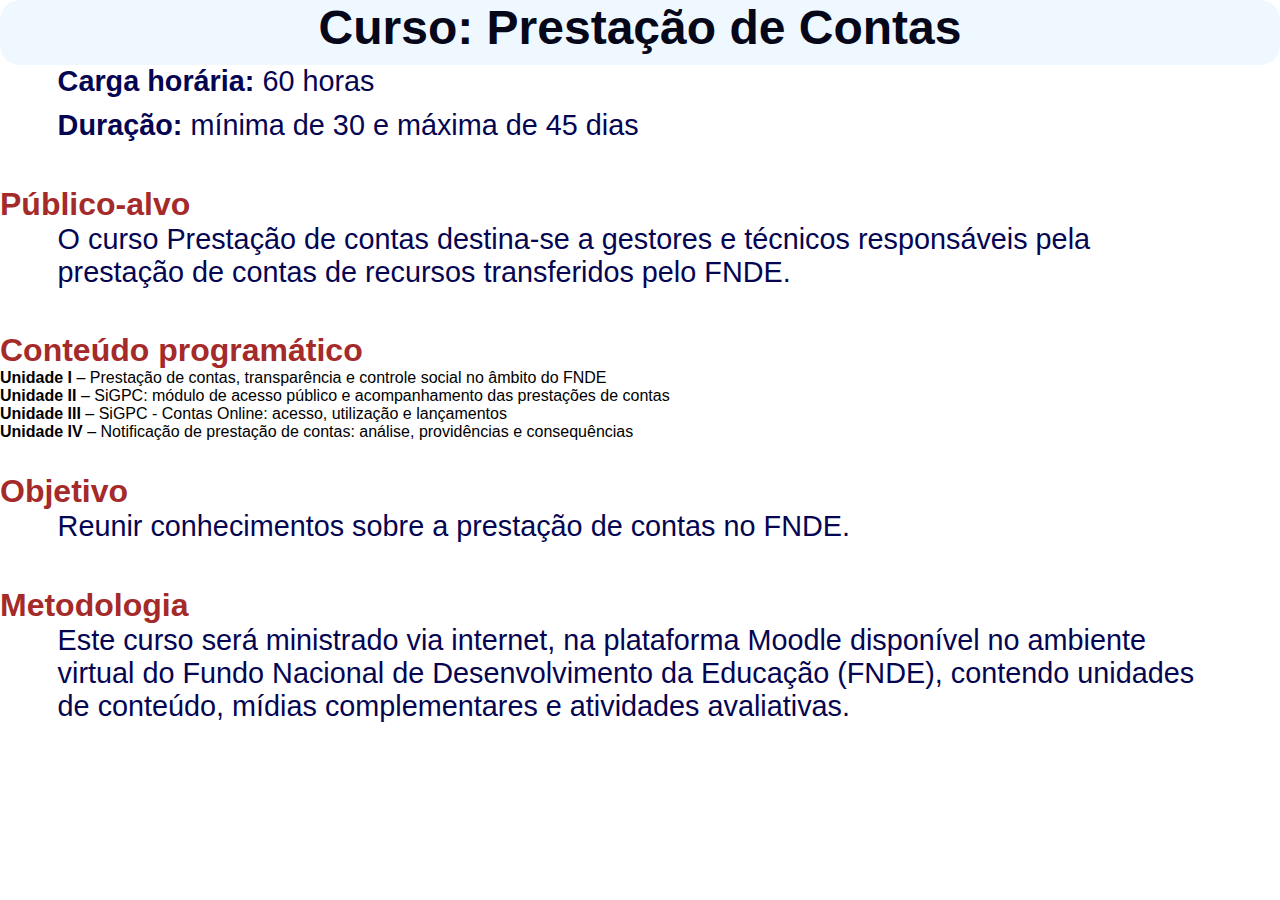
<file: sobre.html>
<!DOCTYPE html>
<html lang="pt-BR">
<head>
  <meta charset="UTF-8">
  <link rel="stylesheet" href="style.css">
  <title>Curso - Prestação de Contas</title>
</head>
<body>
  <h1>Curso: Prestação de Contas</h1>

  <p><strong>Carga horária:</strong> 60 horas</p>
  <p><strong>Duração:</strong> mínima de 30 e máxima de 45 dias</p>

  <h3>Público-alvo</h3>
  <p>O curso Prestação de contas destina-se a gestores e técnicos responsáveis pela prestação de contas de recursos transferidos pelo FNDE.</p>

  <h3>Conteúdo programático</h3>
  <ol>
    <li><strong>Unidade I</strong> – Prestação de contas, transparência e controle social no âmbito do FNDE</li>
    <li><strong>Unidade II</strong> – SiGPC: módulo de acesso público e acompanhamento das prestações de contas</li>
    <li><strong>Unidade III</strong> – SiGPC - Contas Online: acesso, utilização e lançamentos</li>
    <li><strong>Unidade IV</strong> – Notificação de prestação de contas: análise, providências e consequências</li>
  </ol>

  <h3>Objetivo</h3>
  <p>Reunir conhecimentos sobre a prestação de contas no FNDE.</p>

  <h3>Metodologia</h3>
  <p>Este curso será ministrado via internet, na plataforma Moodle disponível no ambiente virtual do Fundo Nacional de Desenvolvimento da Educação (FNDE), contendo unidades de conteúdo, mídias complementares e atividades avaliativas.</p>
</body>
</html>
</file>
<file: style.css>
* {
  margin: 0;
  padding: 0;
  box-sizing: border-box;
  font-family: Arial, Helvetica, sans-serif;
  text-decoration: none;
  list-style: none;
}


.menu {
  display: flex;
  flex-wrap: wrap;
  justify-content: space-around;
  align-items: center;
  justify-items: center;
  align-content: center;
  height: 60px;
  margin: 1em 3em;
  font-weight: 600;
  background: #f4faa2;
  color: #fff;
  border-radius: 10px;

background: radial-gradient(circle,rgba(244, 250, 162, 0.81) 35%, rgba(0, 212, 255, 1) 100%);

}


.container{
  margin-top: 30px;
  padding-left: 30px;
  padding-right: 30px;
  margin-left: auto;
  margin-right: auto;
}


.conteudo {
  margin-left: 60px;

}

h1 {
  text-align: center;
  font-style: 800;
  font-size: 3em;
  color: #07071a;
  padding-bottom: 0.2em;
  border: 1px solid #0d0daa;
  border-radius: 20px;
  border: none;
  background-color: aliceblue;
}

.h1sobre{
  margin-bottom: 2em;
}





h2 {
  font-weight: 600;
  font-size: 2em;
  color: #050552;
  padding-bottom: 2em;
  padding-top: 2em;
  text-align: center;
}

p {
  font-size: 1.8em;
  color: #050552;
  padding-bottom: 0.4em;
  margin-left: 2em;
  margin-right: 2em;

}




/* ol>li {
  font-size: 1.8em;
  color: #050552;
  padding-bottom: 0.4em;
  margin-left: 2em;
  margin-right: 2em;
} */

.prints {
  display: flex;
  flex-direction: column;
  justify-content: center;
  align-items: center;
  width: 100%;
}

.print-img {
  border: 5px solid rgb(9, 9, 51);
  border-radius: 20px;
  margin-bottom: 7em;
  border-image: linear-gradient(to right, rgb(124, 207, 16), rgb(160, 4, 4)) 1;
  outline: 5px solid linear-gradient(to right, rgb(124, 207, 16), rgb(160, 4, 4));


}

.legenda {

  font-weight: 600;
  text-decoration: underline;
  text-decoration-color: rgb(139, 8, 8);
}

h3 {
  font-size: 2em;
  color: brown;
}

.tituloh2 {
  text-align: center;
  font-size: 2em;
  color: brown;
  padding-top: 2em;
  padding-bottom: 2em;
  padding-left: 1em;
}

.inicial {
  padding-top: 3em;
  padding-bottom: 3em;
}

.destaque {

  display: flex;
  justify-content: center;
  align-items: center;
  background-color: rgb(206, 206, 14);
  border: 5px solid blanchedalmond;
  border-radius: 40px;
  margin: 2em auto;
  padding: 1em 2em;
  font-weight: 800;
  flex-wrap: wrap;
  max-width: 80%;

}


.marilia {

  background-color: yellow;
  font-size: x-large;
}


.video {
  display: flex;
  justify-content: center;
  align-items: center;
  padding-top: 3em;
  width: 65%;
  height: auto;
  margin: auto;
  overflow: hidden;
  border-top: 4px solid #000;
  margin-bottom: 10em;
}


.mater2 {
  border: 1px solid #ccc;
  border-radius: 20px;
  box-shadow: 0 4px 8px rgba(0, 0, 0, 0.1);
  padding: 1em;
  margin: 1em;
  background-color: #fff;
  transition: transform 0.7s;
  gap: 2em;
  margin-bottom: 2em;

}


main {
  display: flex;
  flex-direction: column;
  justify-content: center;
  align-items: center;
  width: 100%;
  height: 80%;
  margin-bottom: 3em;
}

main h1{
padding: 10px;
}

main h2{
  background-color: #dfd9d9  ;
  padding: 5px;
  margin-top: 15px;
  margin-bottom: 2em;
  border-radius: 20px;
}

.materiais {
  margin-bottom: 3em;
}



.inicio {
  display: flex;
  flex-direction: column;
  justify-content: center;
  align-items: center;
  width: 100%;
  height: auto;

  margin-bottom: 5em;
}



.imginicio {
  border: 1px solid black;
  border-radius: 20px;
  box-shadow: 0 4px 8px rgba(0, 0, 0, 0.1);
  margin: 1em
}



footer {
  background-color: #050552;
  color: white;
  text-align: center;
  padding: em 0;
  padding-top: 0.5em;
  position: fixed;
  bottom: 0;
  width: 100%;
  box-shadow: 0 -2px 5px rgba(0, 0, 0, 0.3);

}

footer p {
  margin: 0;
  font-size: 1em;
  color: white;
  text-decoration: none;
  line-height: 1.0;
}

footer a {
  color: white;

}

h3 {
  margin-top: 1em;
}

.honra {
  display: flex;
  flex-direction: column;
  justify-content: center;

  grid-template-areas: "honra";
  justify-content: center;
  align-items: center;
  background-color: rgb(206, 206, 14);
  border: 5px solid blanchedalmond;
  border-radius: 40px;

  font-size: x-large;
  font-weight: 800;
  flex-wrap: wrap;
  max-width: 80%;
  position: relative;
  margin-bottom: 0.3em;
}


.parmini {
  display: flex;
  justify-content: center;
  align-items: center;
  margin-bottom: 2.5em;
  font-weight: 100;
  flex-wrap: wrap;
  max-width: 100%;
  font-style: italic;
  font-size: smaller;
}
</file>
